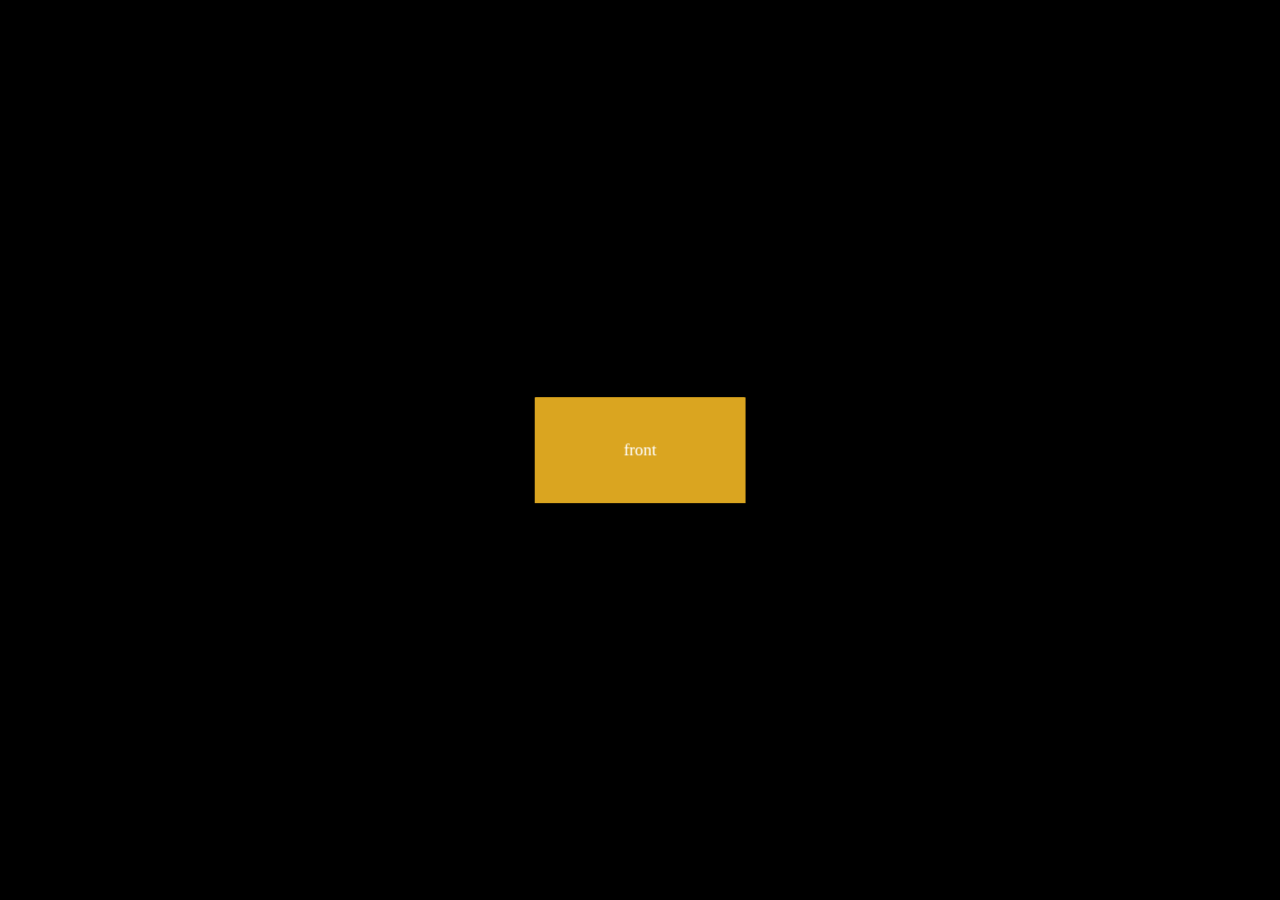
<file: 3D Flip Button/index.html>
<!DOCTYPE html>
<html lang="en">
<head>
    <meta charset="UTF-8">
    <meta http-equiv="X-UA-Compatible" content="IE=edge">
    <meta name="viewport" content="width=device-width, initial-scale=1.0">
    <title>3D Flip Button</title>
    <link href="style.css" rel="stylesheet">
</head>
<body>
    <div class="container">
        <div class="flip-btn">
            <div class="front">front</div>
            <div class="back">back</div>
        </div>
    </div>
</body>
</html>
</file>
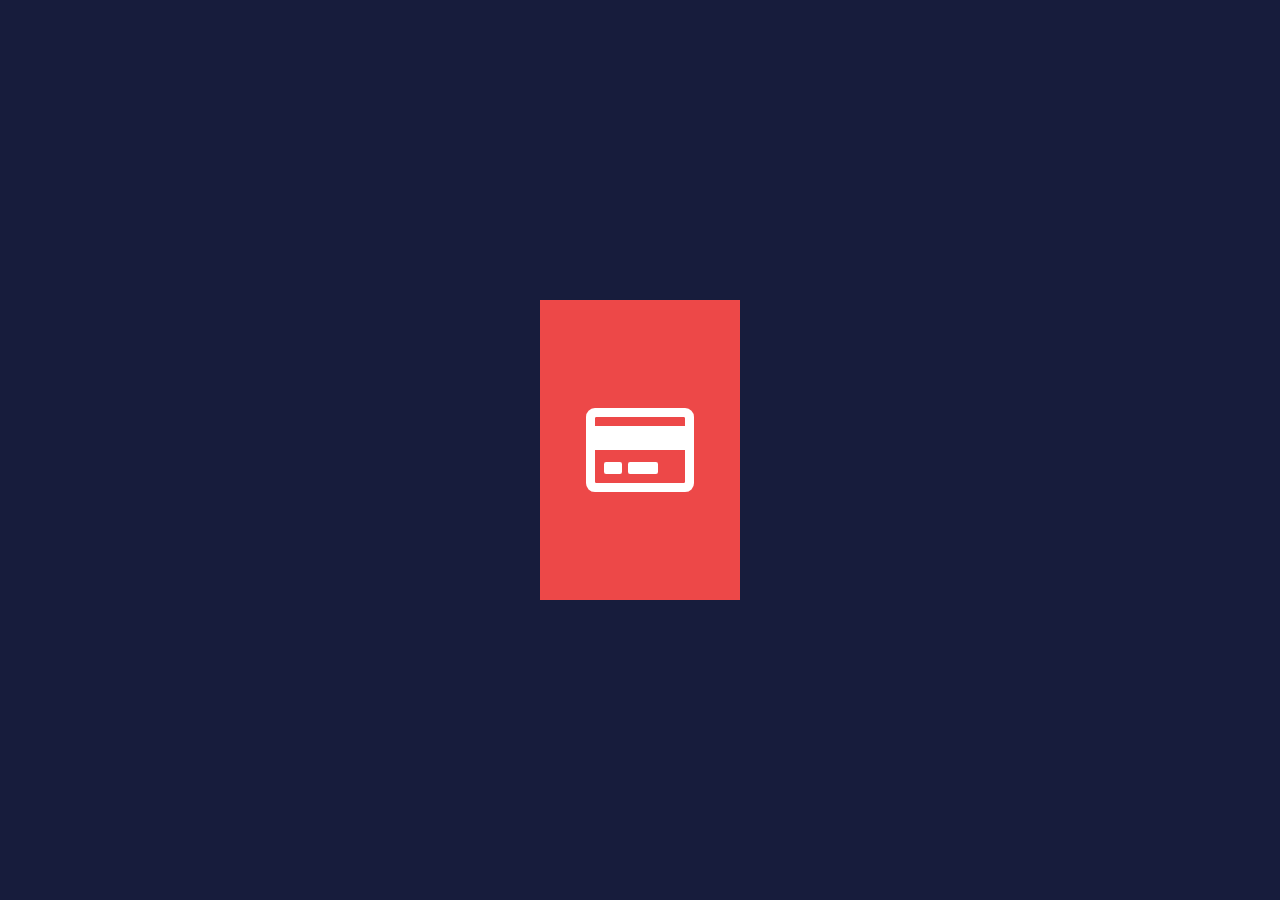
<file: Card UI+폰트어썸/index.html>
<!DOCTYPE html>
<html lang="en">
<head>
    <meta charset="UTF-8">
    <meta http-equiv="X-UA-Compatible" content="IE=edge">
    <meta name="viewport" content="width=device-width, initial-scale=1.0">
    <title>Card UI</title>
    <link rel="stylesheet" 
    href="https://cdnjs.cloudflare.com/ajax/libs/font-awesome/5.15.4/css/all.min.css" 
    integrity="sha512-1ycn6IcaQQ40/MKBW2W4Rhis/DbILU74C1vSrLJxCq57o941Ym01SwNsOMqvEBFlcgUa6xLiPY/NS5R+E6ztJQ==" 
    crossorigin="anonymous" 
    referrerpolicy="no-referrer" />
    <link rel="stylesheet" href="style.css">
</head>
<body>
    <div class="card">
        <i class="fas fa-credit-card fa-6x"></i>
        <i class="far fa-credit-card fa-6x"></i>
    </div>
</body>
</html>
</file>
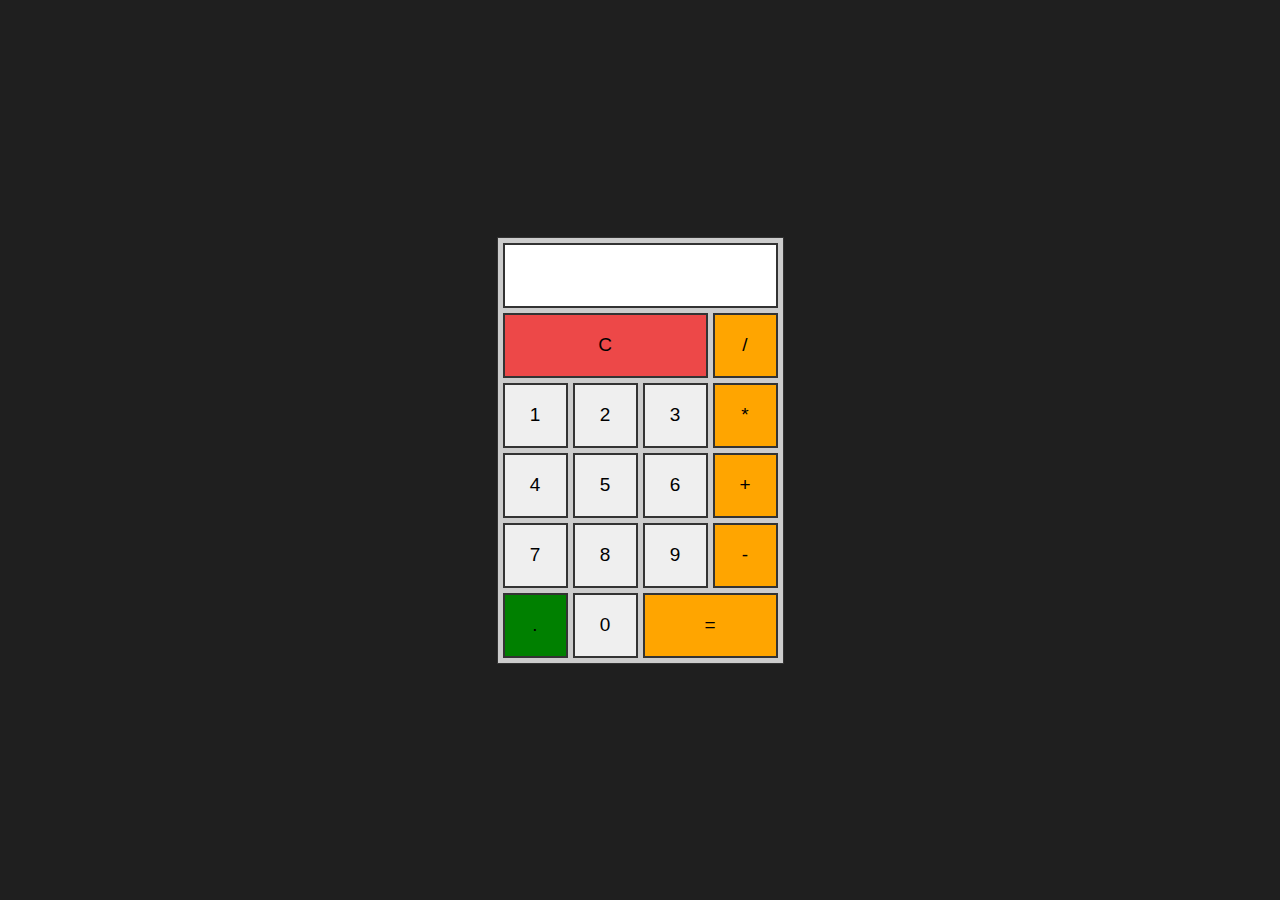
<file: 계산기(calculator)/index.html>
<!DOCTYPE html>
<html lang="en">
<head>
    <meta charset="UTF-8">
    <meta http-equiv="X-UA-Compatible" content="IE=edge">
    <meta name="viewport" content="width=device-width, initial-scale=1.0">
    <title>Calculator</title>
    <link href="style.css" rel="stylesheet">
</head>
<body>
    <div class="calculator">
        <form name="forms">
            <input type="text" name="output" readonly>
            <input type="button" class="clear" value="C" onclick="document.forms.output.value=''">
            <input type="button" class="operator" value="/" onclick="document.forms.output.value+='/'">
            <input type="button" value="1" onclick="document.forms.output.value+='1'">
            <input type="button" value="2" onclick="document.forms.output.value+='2'">
            <input type="button" value="3" onclick="document.forms.output.value+='3'">
            <input type="button" class="operator" value="*" onclick="document.forms.output.value+='*'">
            <input type="button" value="4" onclick="document.forms.output.value+='4'">
            <input type="button" value="5" onclick="document.forms.output.value+='5'">
            <input type="button" value="6" onclick="document.forms.output.value+='6'">
            <input type="button" class="operator" value="+" onclick="document.forms.output.value+='+'">
            <input type="button" value="7" onclick="document.forms.output.value+='7'">
            <input type="button" value="8" onclick="document.forms.output.value+='8'">
            <input type="button" value="9" onclick="document.forms.output.value+='9'">
            <input type="button" class="operator" value="-" onclick="document.forms.output.value+='-'">
            <input type="button" class="dot" value="." onclick="document.forms.output.value+='.'">
            <input type="button" value="0" onclick="document.forms.output.value+='0'">
            <input type="button" class="operator result" value="=" onclick="document.forms.output.value=eval(document.forms.output.value)">
        </form>
</div>
</body>
</html>
</file>
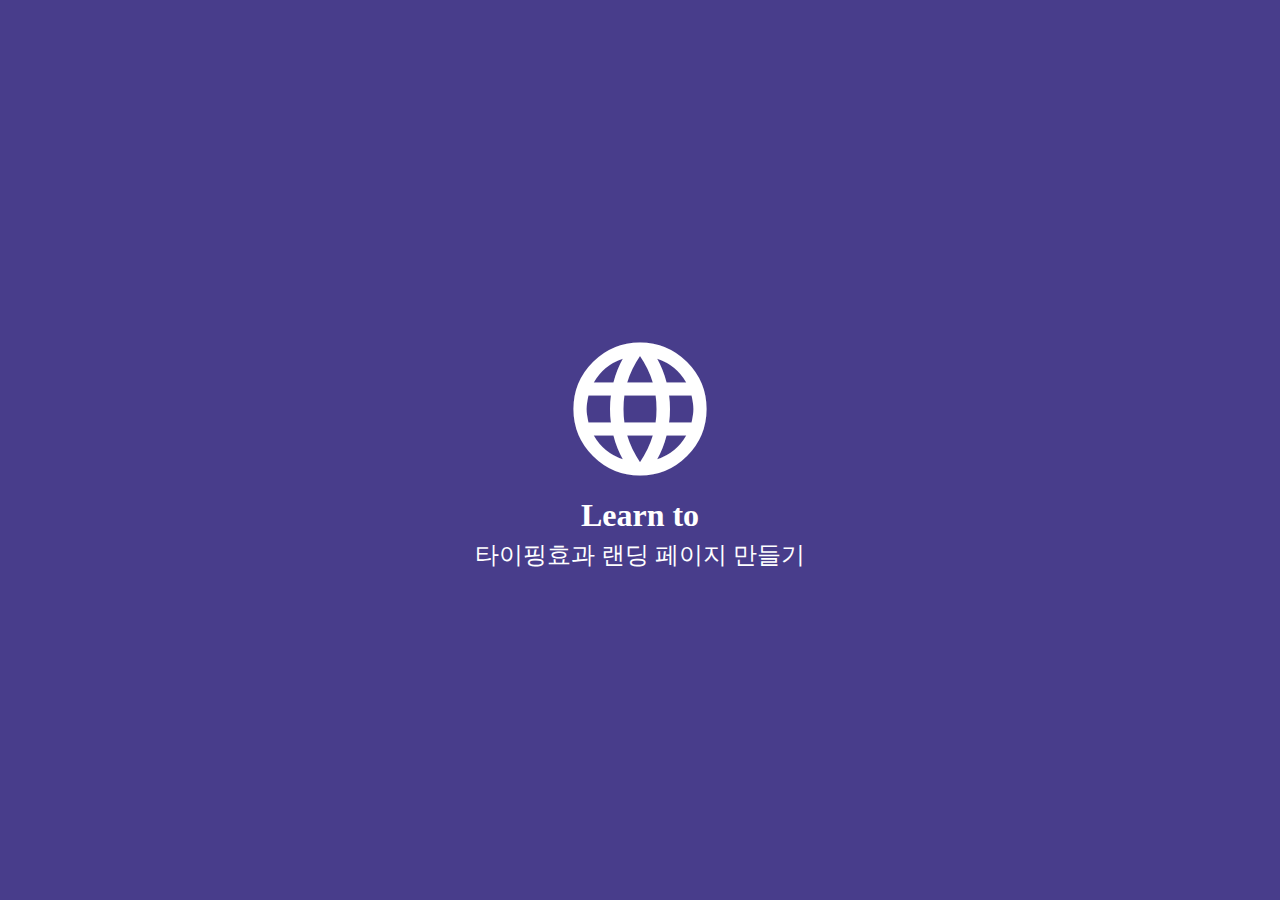
<file: 타이핑 효과/index.html>
<!DOCTYPE html>
<html lang="ko">
<head>
    <meta charset="UTF-8">
    <meta http-equiv="X-UA-Compatible" content="IE=edge">
    <meta name="viewport" content="width=device-width, initial-scale=1.0">
    <title>Typing Text</title>
    <link href="https://fonts.googleapis.com/icon?family=Material+Icons"
      rel="stylesheet">
      <link href="style.css" rel="stylesheet">
</head>
<body>
    <div class="wrap">
        <h1>
        <span class="material-icons">language</span>
        </h1>
        <p id="dynamic" class="lg-text">
      
        </p>

        <p class="sm-text">타이핑효과 랜딩 페이지 만들기</p>
    </div>
    <script src="main.js"></script>
</body>
</html>
</file>
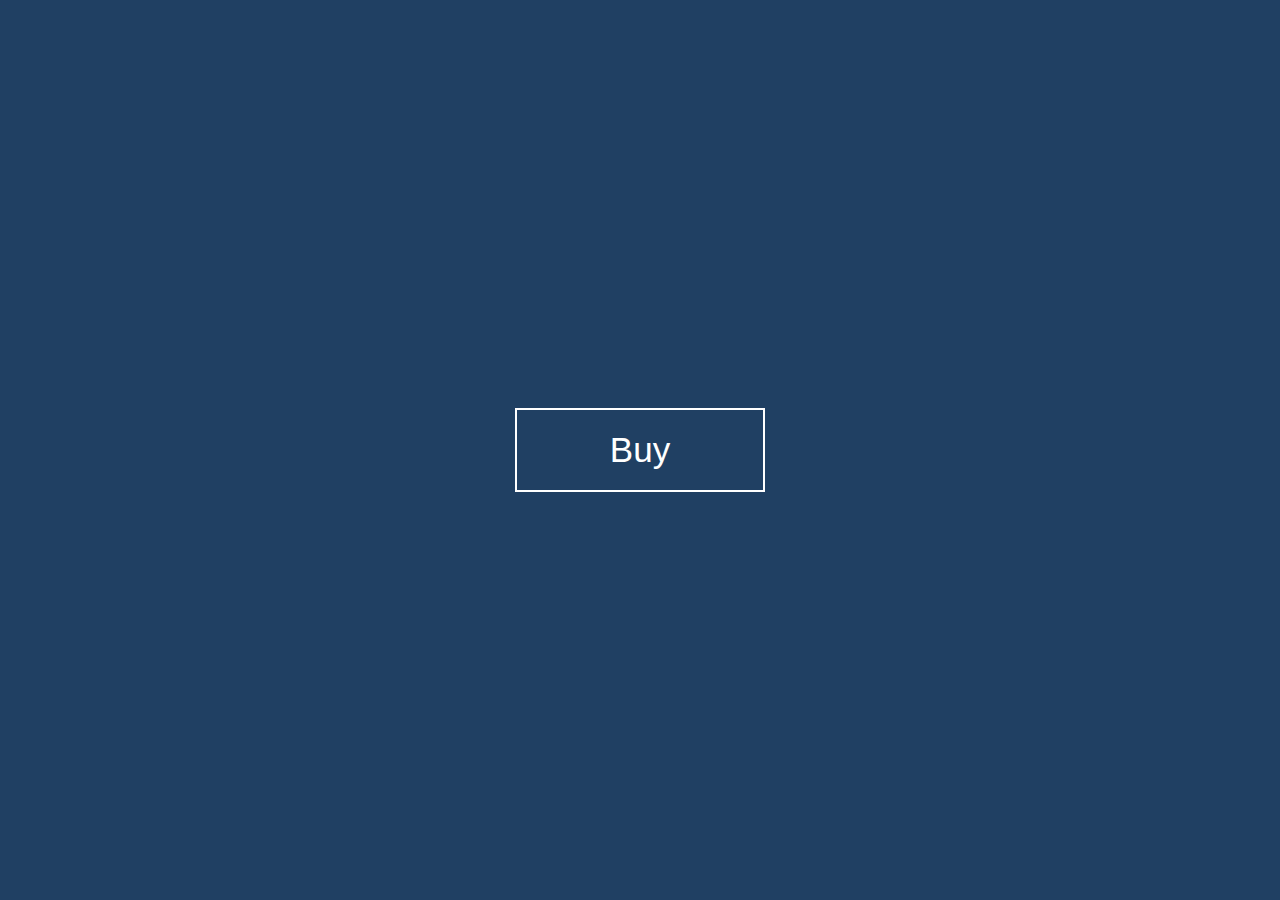
<file: 계산기(calculator)/Button design/index.html>
<!DOCTYPE html>
<html lang="en">
<head>
    <meta charset="UTF-8">
    <meta http-equiv="X-UA-Compatible" content="IE=edge">
    <meta name="viewport" content="width=device-width, initial-scale=1.0">
    <title>Button design</title>
    <link href="style.css" rel="stylesheet">
</head>
<body>
    <button class="btn btn-swap">
        Buy <span>Sold Out</span>
    </button>
</body>
</html>
</file>
<file: 3D Flip Button/style.css>
*{
    margin: 0;
    padding: 0;
    box-sizing: border-box;
}

body{
    background-color: black;
}

.container{
    position: absolute;
    left: 50%;
    top: 50%;
    transform: translate(-50%, -50%);
    perspective: 1000px; /*원근감*/
}

.flip-btn{
    width: 200px;
    height: 100px;
    color: white;
    text-align: center;
    line-height: 100px; 
    /*height와 같으면 텍스트가 위아래 중앙에 위치. 단 1줄일때만*/
    transform-style: preserve-3d;
    transition: .5s; /*0.5초간 애니메이션*/
    cursor: pointer;

}
.flip-btn:hover{
    transform: rotateX(-90deg);
}
.front{
    background-color: goldenrod;
    height: 100px;
    transform: translateZ(50px);
}

.back{
    background-color: darkgoldenrod;
    height: 100px;
    transform: rotateX(90deg) translateZ(150px);
}
</file>
<file: Card UI+폰트어썸/style.css>
*{
    margin: 0;
    padding: 0;
    box-sizing: border-box;
}
body{
    width: 100%;
    min-height: 100vh;
    display: flex;
    align-items: center;
    justify-content: center;
    background-color: #171c3c;
}
.card{
    width:200px;
    height: 300px;
    background-color: #ed4848;
    position: relative;
    cursor: pointer;
    transition: all 0.5s;
}

.card:hover{
    box-shadow: inset 0 0 0 100px rgba(255, 190, 0, 0.7);
}

.card i{
    position: absolute;
    left: 50%;
    top: 50%;
    margin-left: -54px;
    margin-top: -48px;
    color: white;
    transition: all 0.5s;
}

.card i:nth-of-type(1){
    transform: scale(0);
}

.card:hover i:nth-of-type(1){
    transform: scale(1);
}

.card:hover i:nth-of-type(2){
    transform: scale(0);
}
</file>
<file: 계산기(calculator)/style.css>
*{
    margin:0;
    padding: 0;
    box-sizing: border-box;
}

body{
    background-color: #1f1f1f;
    /*정가운데 놓기*/
    display: flex;
    justify-content: center;
    align-items: center;
    height: 100vh;
}

.calculator{
    width: 287px;
    border: 1px solid #333;
    background-color: #ccc;
    padding: 5px; /*여백*/
}

.calculator form{
    display: grid;
    grid-template-columns: repeat(4, 65px);
    grid-auto-rows: 65px;
    grid-gap: 5px;
}

.calculator form input{
    border: 2px solid #333;
    cursor: pointer;
    font-size: 19px;
}

.calculator form input:hover{
    box-shadow: 1px 1px 2px #333;
}

.calculator form .clear{
    background-color: #ed4848;
}

.calculator form .operator{
    background-color: orange;
}

.calculator form .dot{
    background-color: green;
}

.calculator form input[type='text']{
    grid-column: span 4;
    text-align: right;
    padding: 0 10px;
}

.calculator form .clear{
    grid-column: span 3;
}

.calculator form .result{
    grid-column: span 2;
}
</file>
<file: 타이핑 효과/style.css>
*{
    margin:0;
    padding:0;
    box-sizing:border-box;
}

body{
    background-color: darkslateblue;
}

.wrap{
    position: absolute;
    top: 50%;
    left:50%;
    transform: translate(-50%, -50%);
    color: white;
    text-align: center;
}
.material-icons{
    font-size:10rem;
}
.lg-text{
    font-size:2rem;
    font-weight: bold;
    margin-bottom: 5px;
}
.sm-text{
    font-size: 1.5rem;
}
#dynamic{
    position: relative;
    display: inline-block;
}
#dynamic::after{
    content:"";
    display: block;
    position: absolute;
    top: 0;
    right: -10px;
    width: 4px;
    height: 100%;
    background-color: white;
}
#dynamic.active::after{
    display: none;
}
</file>
<file: 계산기(calculator)/Button design/style.css>
*{
    margin: 0;
    padding: 0;
    box-sizing: border-box;
}

body{
    background-color: #204063;
    display: flex;
    justify-content: center;
    align-items: center;
    height: 100vh;
}

.btn{
    background: none;
    border: 2px solid white;
    font-size: 35px;
    color: white;
    padding: 20px 40px;
    width: 250px;
    cursor: pointer;
    position: relative;
}

.btn-swap span{
    position: absolute;
    top: 0;
    left: 0;
    background-color: #ed4848;
    padding: 20px 40px;
    width: 100%;
    opacity: 0;
    transition: opacity 0.5s;
}

.btn-swap:hover span{
    opacity: 1;
}

.btn-swap:before{
    content:"";
    width: 0%;
    height: 100%;
    position: absolute;
    left: 0;
    top: 0;
    background-color: #ed4848;
    transition: width 0.5s;
}

.btn-swap:hover::before{
    width: 100%;
}
</file>
